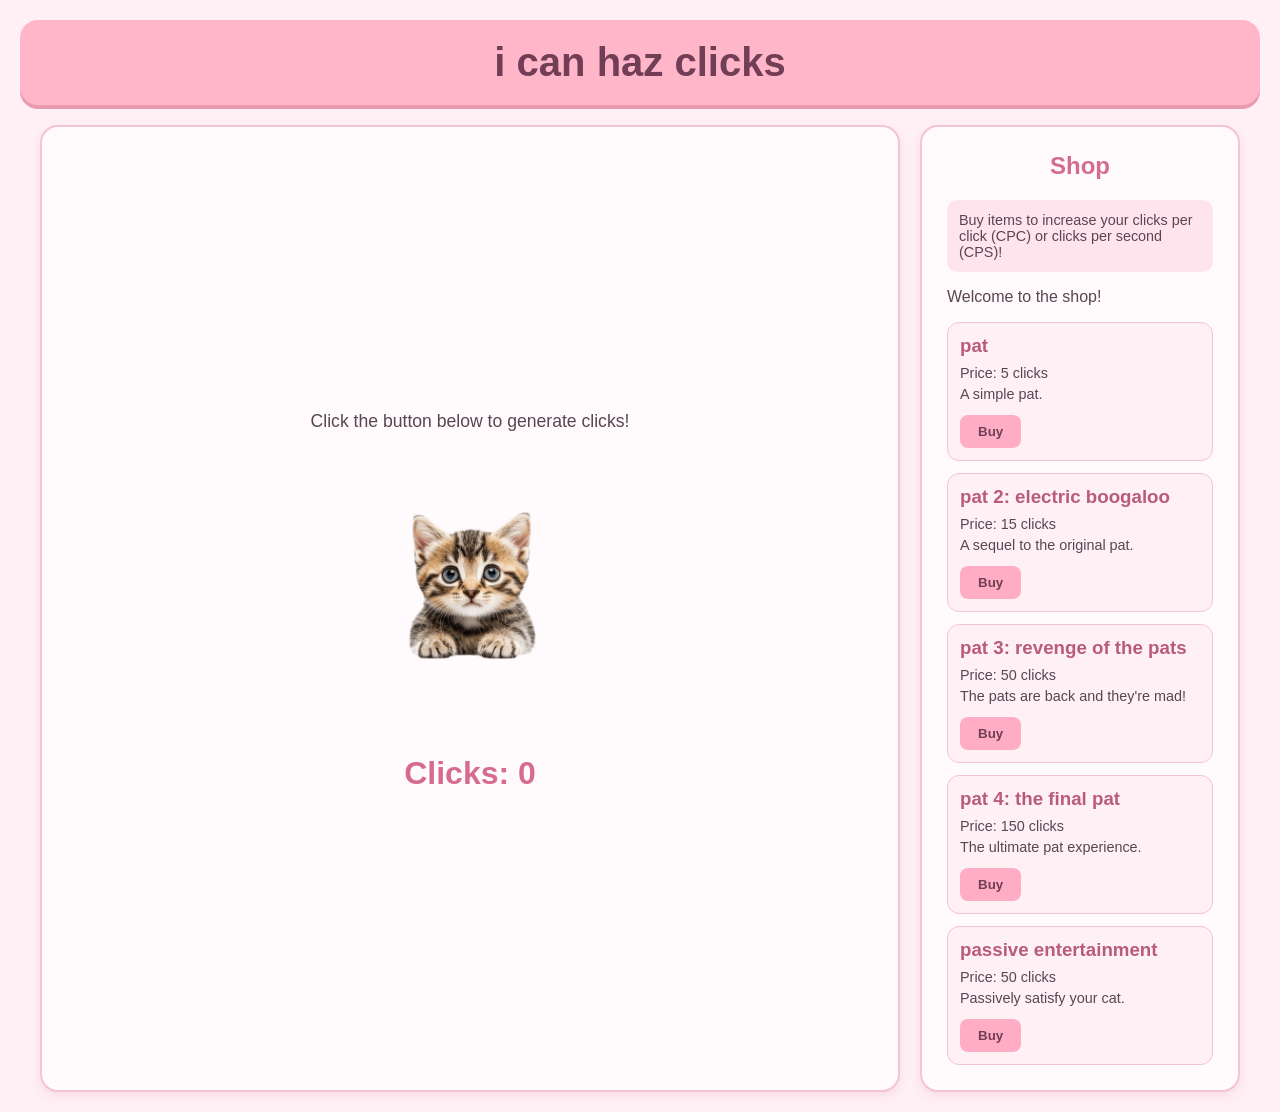
<file: i can haz clicks/assets/src/index.html>
<!DOCTYPE html>
<html lang="en">
    <head>
        <title>i can haz clicks</title>
        <link rel="stylesheet" href="../styles/style.css">
    </head>
    <body>
        <div id="body"></div>
        <script src="../scripts/script.js"></script>
    </body>
</html>
</file>
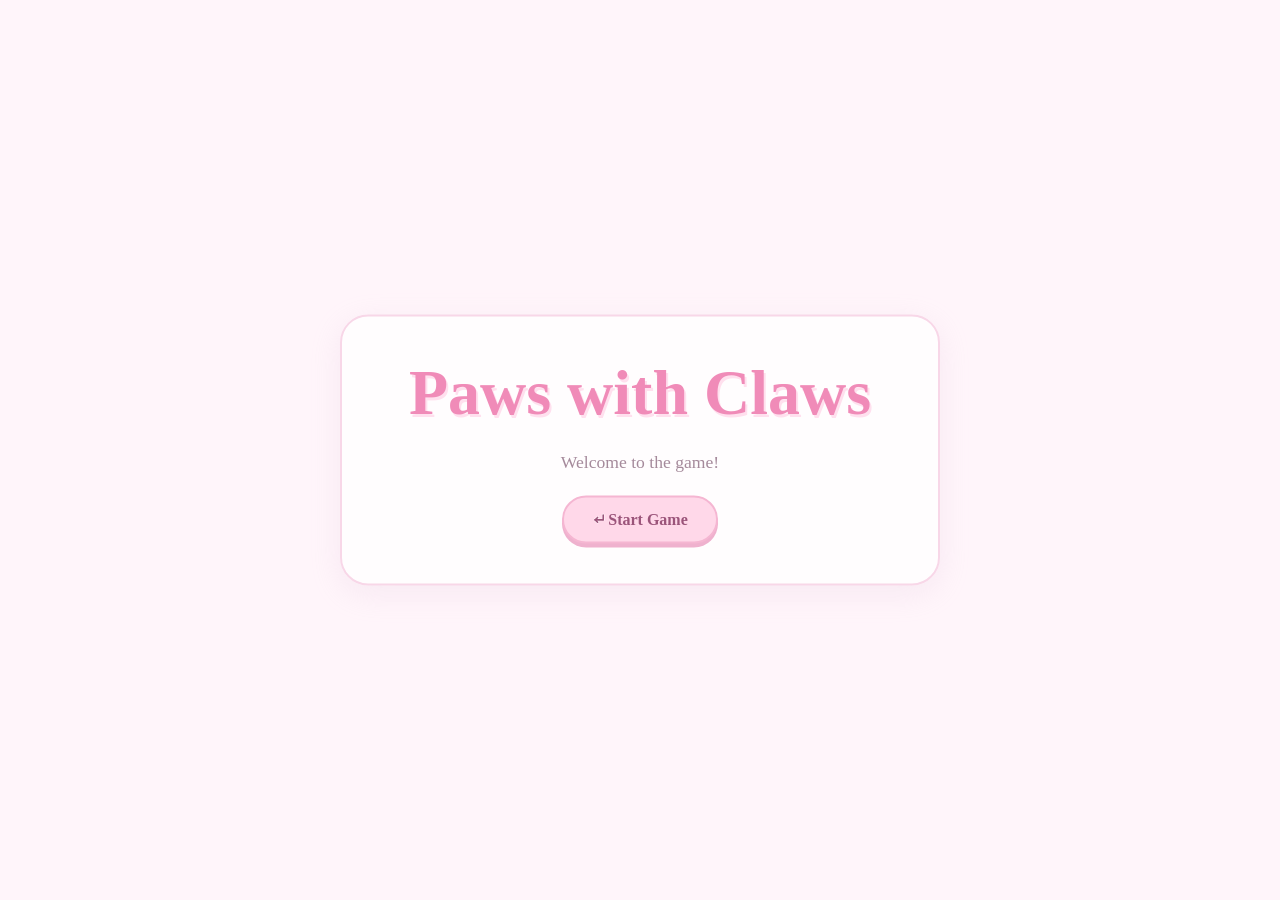
<file: Paws_with_Claws/assets/src/index.html>
<!DOCTYPE html>
<html lang="en">
    <head>
        <title>Paws with Claws</title>
        <link rel="stylesheet" href="../styles/style.css">
    </head>
    <body>
        <div id="body"></div>
        <script src="../scripts/script.js"></script>
    </body>
</html>
</file>
<file: i can haz clicks/assets/styles/style.css>
* {
    box-sizing: border-box;
}

body {
    margin: 0;
    background: #fff0f5;
    color: #594653;
    font-family: "Trebuchet MS", sans-serif;
}

#body {
    min-height: 100vh;
    padding: 20px;
}

#header {
    background: #ffb6c9;
    color: #713e56;
    text-align: center;
    padding: 20px;
    border-radius: 18px;
    margin-bottom: 20px;
    box-shadow: 0 4px 0 #e99bb2;
}

#header h1 {
    margin: 0;
    font-size: 2.5rem;
}

#content {
    display: grid;
    grid-template-columns: 1fr 320px;
    gap: 20px;
    max-width: 1200px;
    margin: auto;
}

#catContainer,
#sidebar {
    background: #fffafc;
    border: 2px solid #f5c4d3;
    border-radius: 18px;
    padding: 25px;
    box-shadow: 0 4px 10px #e8b5c555;
}

#catContainer {
    display: flex;
    flex-direction: column;
    align-items: center;
    justify-content: center;
    text-align: center;
    min-height: 500px;
}

#catContainer p {
    font-size: 1.1rem;
}

#clickButton {
    background: transparent;
    border: none;
    cursor: pointer;
    padding: 10px;
    transition: transform 0.1s;
}

#clickButton:hover {
    transform: scale(1.05);
}

#clickButton:active {
    transform: scale(0.92);
}

#clickButton img {
    width: 250px;
    height: 250px;
    object-fit: contain;
    user-select: none;
    -webkit-user-drag: none;
}

#clickCount {
    font-size: 2rem !important;
    font-weight: bold;
    color: #d66b91;
}

#sidebar {
    height: fit-content;
}

#shop h2 {
    color: #d66b91;
    text-align: center;
    margin-top: 0;
}

#shopAlert {
    background: #ffe4ed;
    border-radius: 10px;
    padding: 12px;
    font-size: 0.9rem;
}

.shopItem {
    background: #fff0f5;
    border: 1px solid #f5c4d3;
    border-radius: 12px;
    padding: 12px;
    margin-top: 12px;
    transition: background 0.15s, transform 0.15s;
}

.shopItem:hover {
    background: #ffe4ed;
    transform: translateY(-2px);
}

.shopItem h3 {
    margin: 0 0 8px;
    color: #b85b7d;
}

.shopItem p {
    margin: 5px 0;
    font-size: 0.9rem;
}

button {
    font-family: inherit;
}

.shopItem button {
    background: #ffadc5;
    color: #713e56;
    border: none;
    border-radius: 8px;
    padding: 9px 18px;
    font-weight: bold;
    cursor: pointer;
    margin-top: 8px;
    transition: background 0.15s, transform 0.1s;
}

.shopItem button:hover {
    background: #ff91b4;
}

.shopItem button:active {
    transform: scale(0.95);
}

@media (max-width: 750px) {
    #content {
        grid-template-columns: 1fr;
    }

    #sidebar {
        width: 100%;
    }

    #catContainer {
        min-height: 350px;
    }

    #clickButton img {
        width: 200px;
        height: 200px;
    }
}
</file>
<file: Paws_with_Claws/assets/styles/style.css>
html, body {
    margin: 0;
    overflow: hidden;
    height: 100vh;
    width: 100vw;
    background-color: #fff5fa;
}
#title-screen {
    width: min(90%, 600px);
    margin: 0 auto;
    padding: 40px;
    text-align: center;
    position: absolute;
    top: 50%;
    left: 50%;
    transform: translate(-50%, -50%);
    background: #ffffffc9;
    border: 2px solid #f8d7e8;
    border-radius: 28px;
    box-shadow: 0 8px 30px #d8b8d933;
    box-sizing: border-box;
}
#title {
    margin: 0 0 16px;
    color: #f08bb8;
    font-size: clamp(1.5rem, 8vw, 4rem);
    font-weight: 900;
    text-align: center;
    text-shadow: 2px 3px 0 #ffe0ee;
    white-space: nowrap;
}
#welcome {
    color: #a58a9b;
    font-size: 1.1rem;
    line-height: 1.7;
}
#startButton {
    padding: 12px 28px;
    border: 2px solid #f5b6d2;
    border-radius: 999px;
    background: #ffd8e9;
    color: #9b547a;
    font: inherit;
    font-weight: bold;
    cursor: pointer;
    box-shadow: 0 4px 0 #efb1ce;
    transition: transform 120ms ease, box-shadow 120ms ease;
}
#startButton:hover {
    transform: translateY(-2px);
    box-shadow: 0 6px 0 #efb1ce;
}
#startButton:active {
    transform: translateY(2px);
    box-shadow: 0 2px 0 #efb1ce;
}
#game-screen {
    position: relative;
    width: 100vw;
    height: 100vh;
}
#channel-left,
#channel-down,
#channel-up,
#channel-right {
    position: absolute;
    top: 50%;
    transform: translate(-50%, -50%);
}
#channel-left  { left: 35%; }
#channel-down  { left: 45%; }
#channel-up    { left: 55%; }
#channel-right { left: 65%; }
</file>
